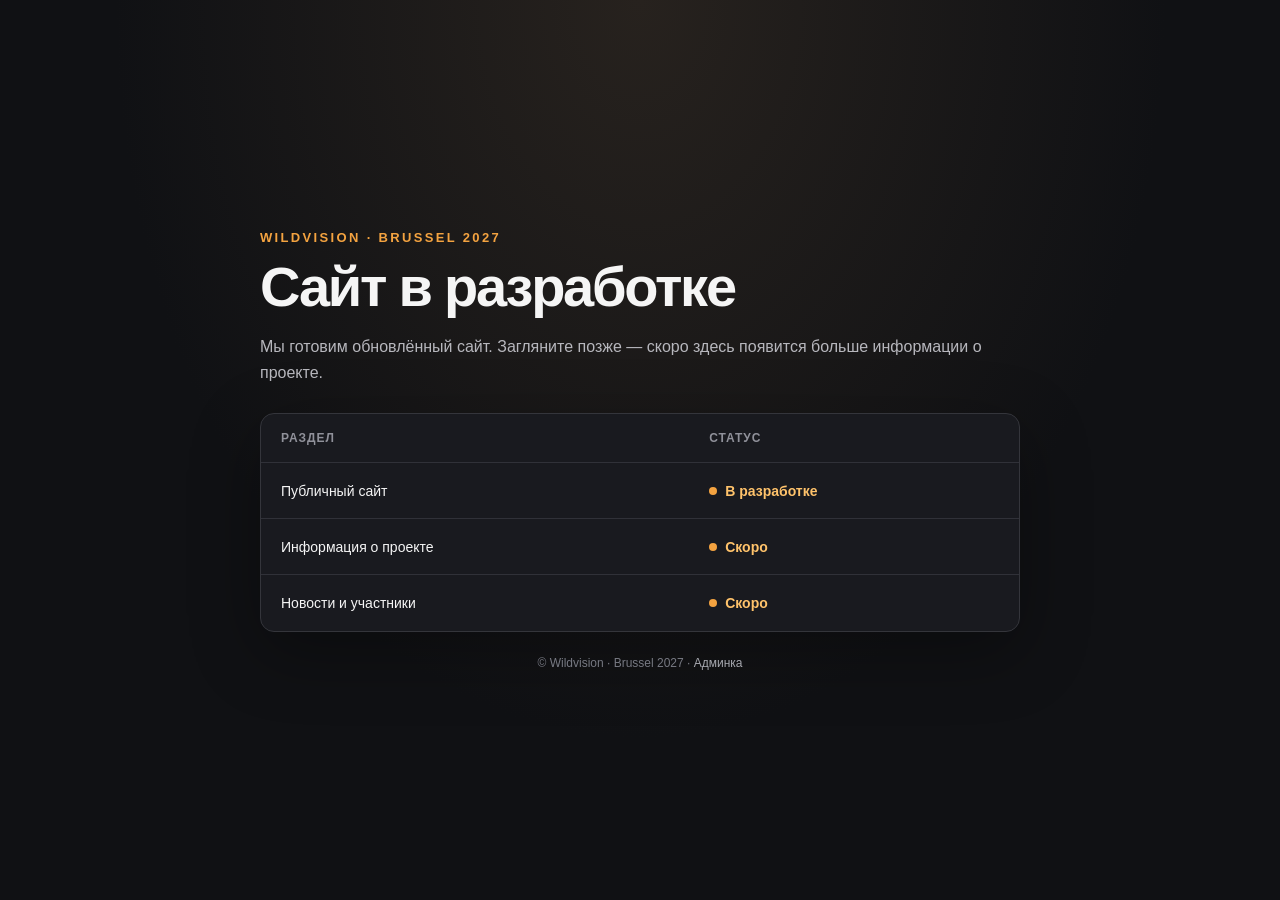
<file: index.html>
<!DOCTYPE html>
<html lang="ru">
<head>
  <meta charset="UTF-8">
  <meta name="viewport" content="width=device-width, initial-scale=1">
  <meta name="theme-color" content="#101114">
  <title>Wildvision — сайт в разработке</title>
  <style>
    :root {
      color-scheme: dark;
      font-family: Inter, -apple-system, BlinkMacSystemFont, "Segoe UI", sans-serif;
      background: #101114;
      color: #f5f5f5;
    }

    * { box-sizing: border-box; }

    body {
      min-height: 100vh;
      margin: 0;
      display: grid;
      place-items: center;
      padding: 24px;
      background: radial-gradient(ellipse at 50% 0%, #27221e 0, #101114 58%);
    }

    main { width: min(100%, 760px); }

    .brand {
      margin: 0 0 12px;
      color: #f4a340;
      font-size: 13px;
      font-weight: 800;
      letter-spacing: .18em;
      text-transform: uppercase;
    }

    h1 {
      margin: 0;
      font-size: clamp(32px, 7vw, 56px);
      line-height: 1.08;
      letter-spacing: -.04em;
    }

    .intro {
      margin: 16px 0 28px;
      color: #b7b7bd;
      font-size: 16px;
      line-height: 1.6;
    }

    .table-wrap {
      overflow: hidden;
      border: 1px solid #34353b;
      border-radius: 14px;
      background: #191a1f;
      box-shadow: 0 20px 70px #0005;
    }

    table { width: 100%; border-collapse: collapse; text-align: left; }
    th, td { padding: 17px 20px; border-bottom: 1px solid #303138; }
    th { color: #90919a; font-size: 12px; font-weight: 600; letter-spacing: .08em; text-transform: uppercase; }
    td { font-size: 14px; line-height: 1.45; }
    tr:last-child td { border-bottom: 0; }

    .status {
      display: inline-flex;
      align-items: center;
      gap: 8px;
      color: #ffc36b;
      font-weight: 600;
      white-space: nowrap;
    }

    .dot { width: 8px; height: 8px; border-radius: 50%; background: #f4a340; }
    footer { margin-top: 24px; color: #777982; font-size: 12px; text-align: center; }
    footer a { color: #a7a8af; text-decoration: none; }
    footer a:hover { color: #f4a340; }

    @media (max-width: 520px) {
      body { padding: 20px 14px; }
      th, td { padding: 14px 12px; }
      td { font-size: 13px; }
      th { font-size: 10px; }
    }
  </style>
</head>
<body>
  <main>
    <p class="brand">Wildvision · Brussel 2027</p>
    <h1>Сайт в разработке</h1>
    <p class="intro">Мы готовим обновлённый сайт. Загляните позже — скоро здесь появится больше информации о проекте.</p>

    <div class="table-wrap">
      <table>
        <thead>
          <tr>
            <th scope="col">Раздел</th>
            <th scope="col">Статус</th>
          </tr>
        </thead>
        <tbody>
          <tr>
            <td>Публичный сайт</td>
            <td><span class="status"><span class="dot" aria-hidden="true"></span>В разработке</span></td>
          </tr>
          <tr>
            <td>Информация о проекте</td>
            <td><span class="status"><span class="dot" aria-hidden="true"></span>Скоро</span></td>
          </tr>
          <tr>
            <td>Новости и участники</td>
            <td><span class="status"><span class="dot" aria-hidden="true"></span>Скоро</span></td>
          </tr>
        </tbody>
      </table>
    </div>

    <footer>© Wildvision · Brussel 2027 · <a href="admin.html">Админка</a></footer>
  </main>
</body>
</html>
</file>
